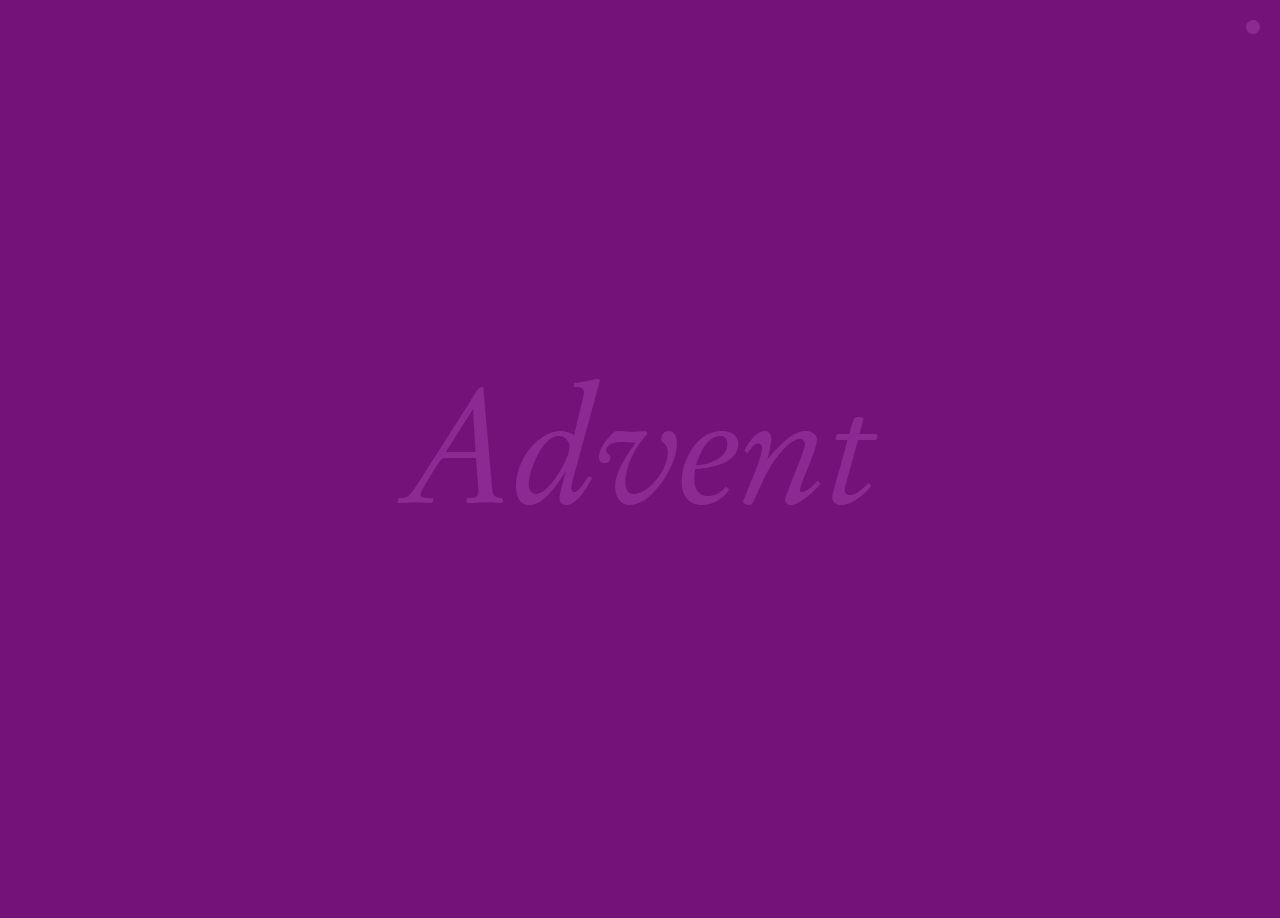
<file: index.html>
<!DOCTYPE html>
<html lang="en">
<head>
    <meta charset="UTF-8">
    <meta name="viewport" content="width=device-width, initial-scale=1.0">
    <title>Liturgical Calendar</title>

    <!-- link previews (iMessage, Slack, social media). The daily publish job
         (.github/workflows/publish.yml) rewrites these for today's season;
         see scripts/update-social-image.js -->
    <meta property="og:title" content="Liturgical Calendar">
    <meta property="og:description" content="Ordinary Time">
    <meta property="og:url" content="https://laurelschwulst.github.io/liturgical-calendar/">
    <meta property="og:type" content="website">
    <meta property="og:image" content="https://laurelschwulst.github.io/liturgical-calendar/assets/social/ordinary-time.png">
    <meta property="og:image:width" content="1200">
    <meta property="og:image:height" content="630">
    <meta name="twitter:card" content="summary_large_image">
    <meta name="twitter:image" content="https://laurelschwulst.github.io/liturgical-calendar/assets/social/ordinary-time.png">
    <link rel="stylesheet" href="assets/css/style.css">
</head>
<body>
    <!-- script.js fills in the season and sets its class on <body> -->
    <div id="time">
        <i></i>
    </div>

    <!-- testing easter egg: a small dot, top right. An invisible <select>
         sits on top of it, so clicking the dot opens the native dropdown. -->
    <div id="tester">
        <span id="dot"></span>
        <select id="menu" aria-label="Test other dates"></select>
    </div>
    <script src="assets/js/jquery.min.js"></script>
    <script src="assets/js/calendar.js"></script>
    <script src="assets/js/script.js"></script>
</body>
</html>
</file>
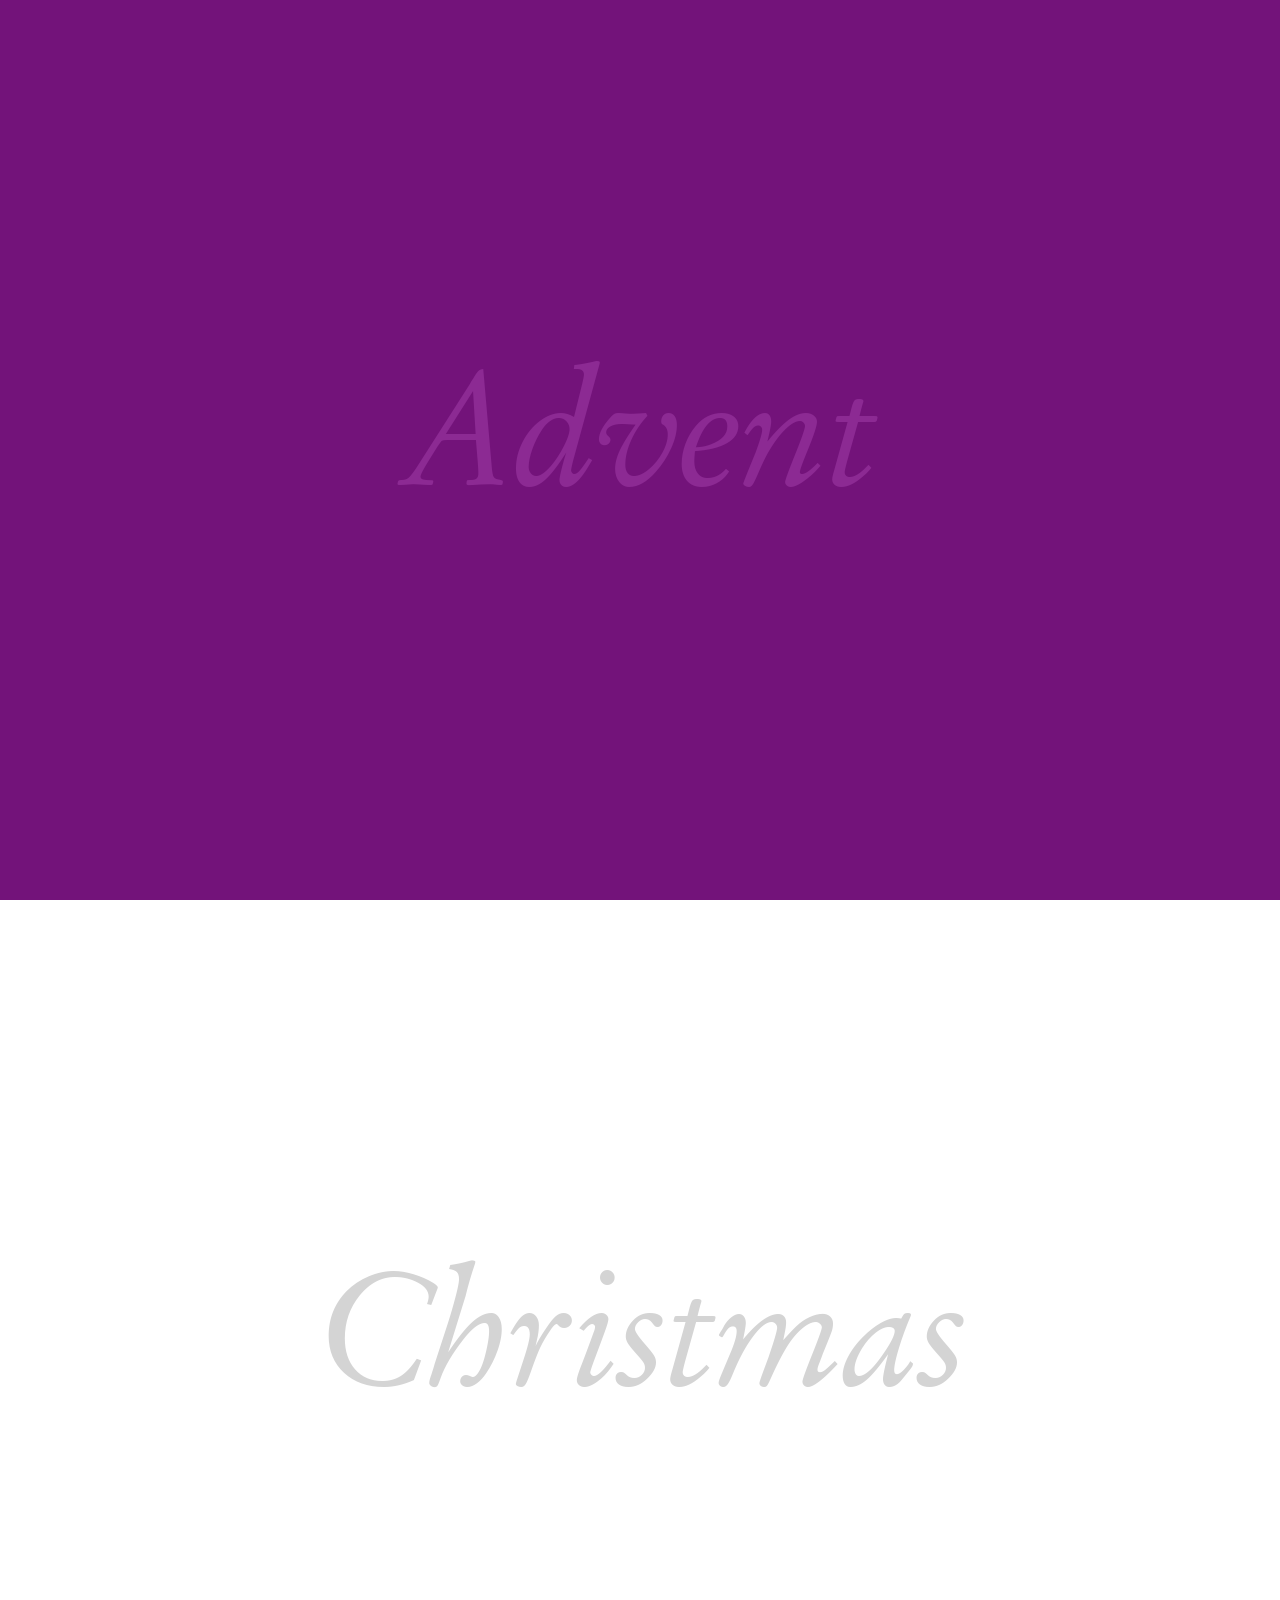
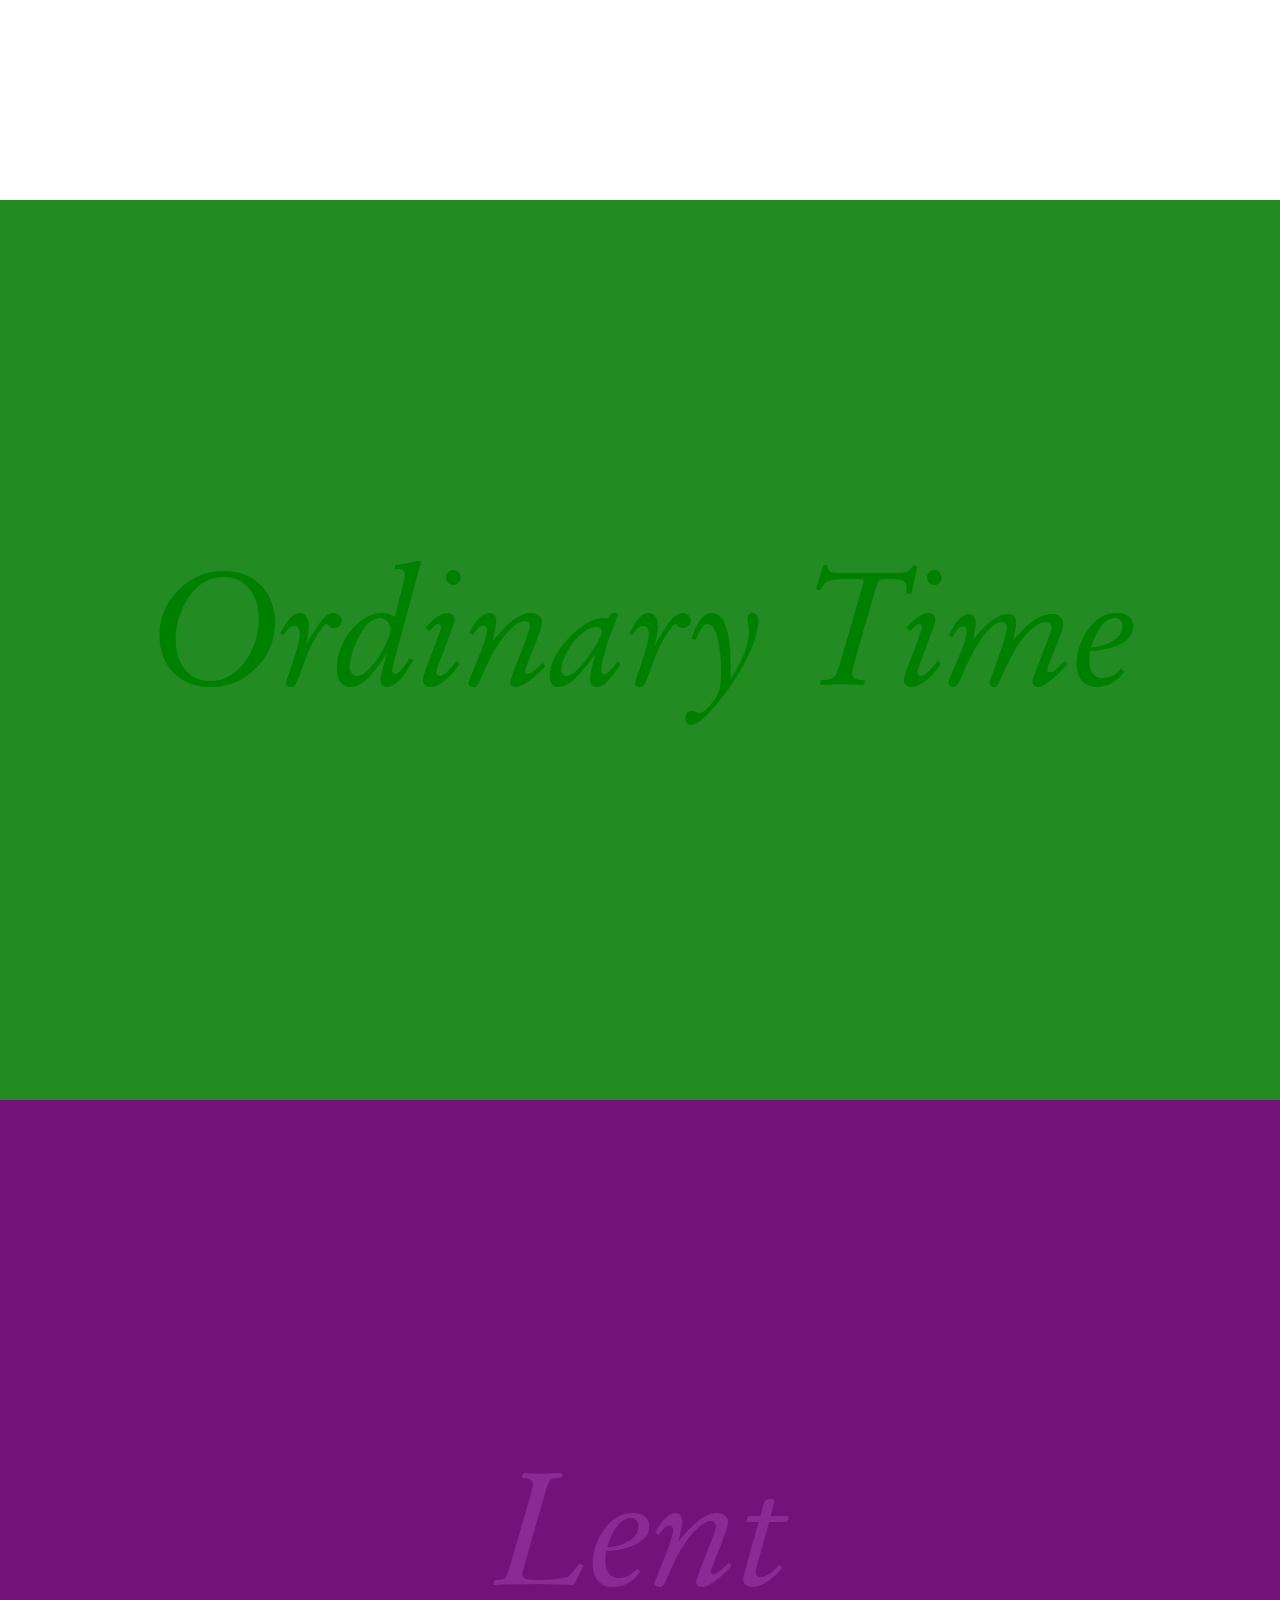
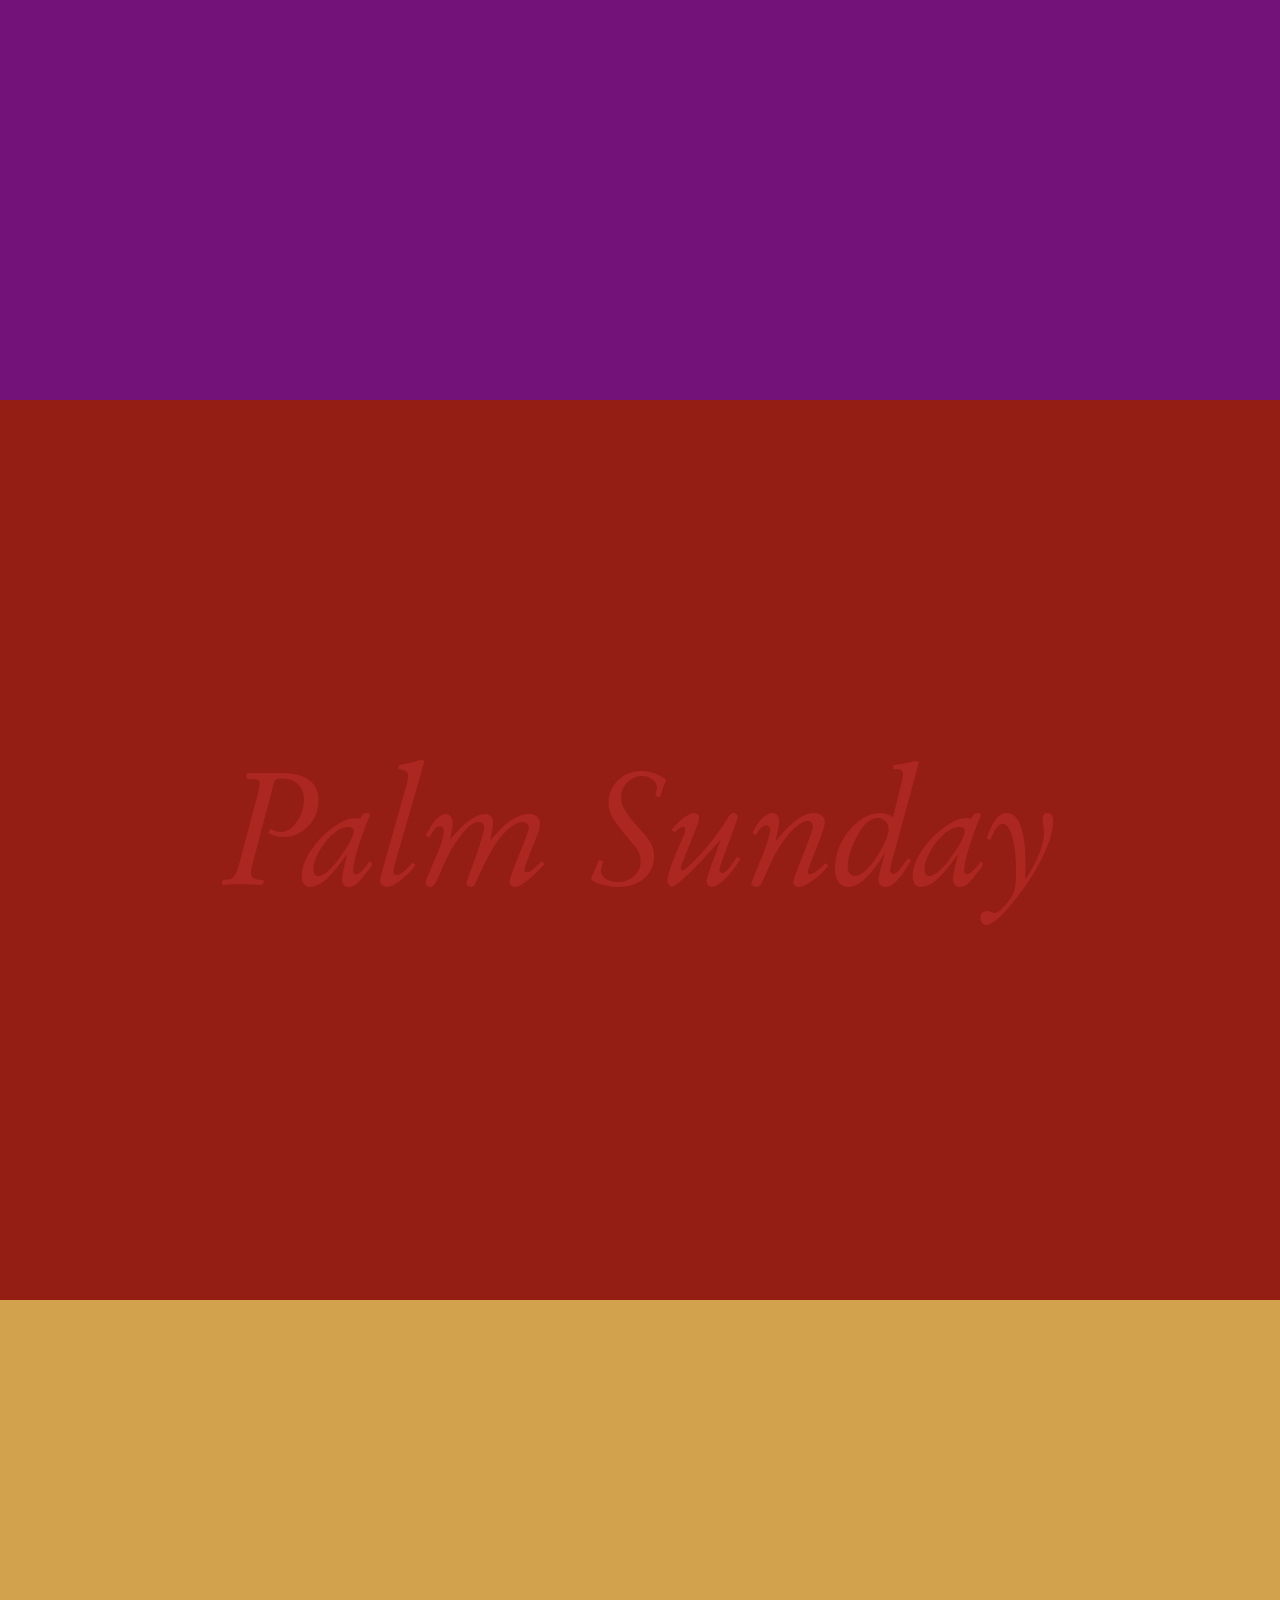
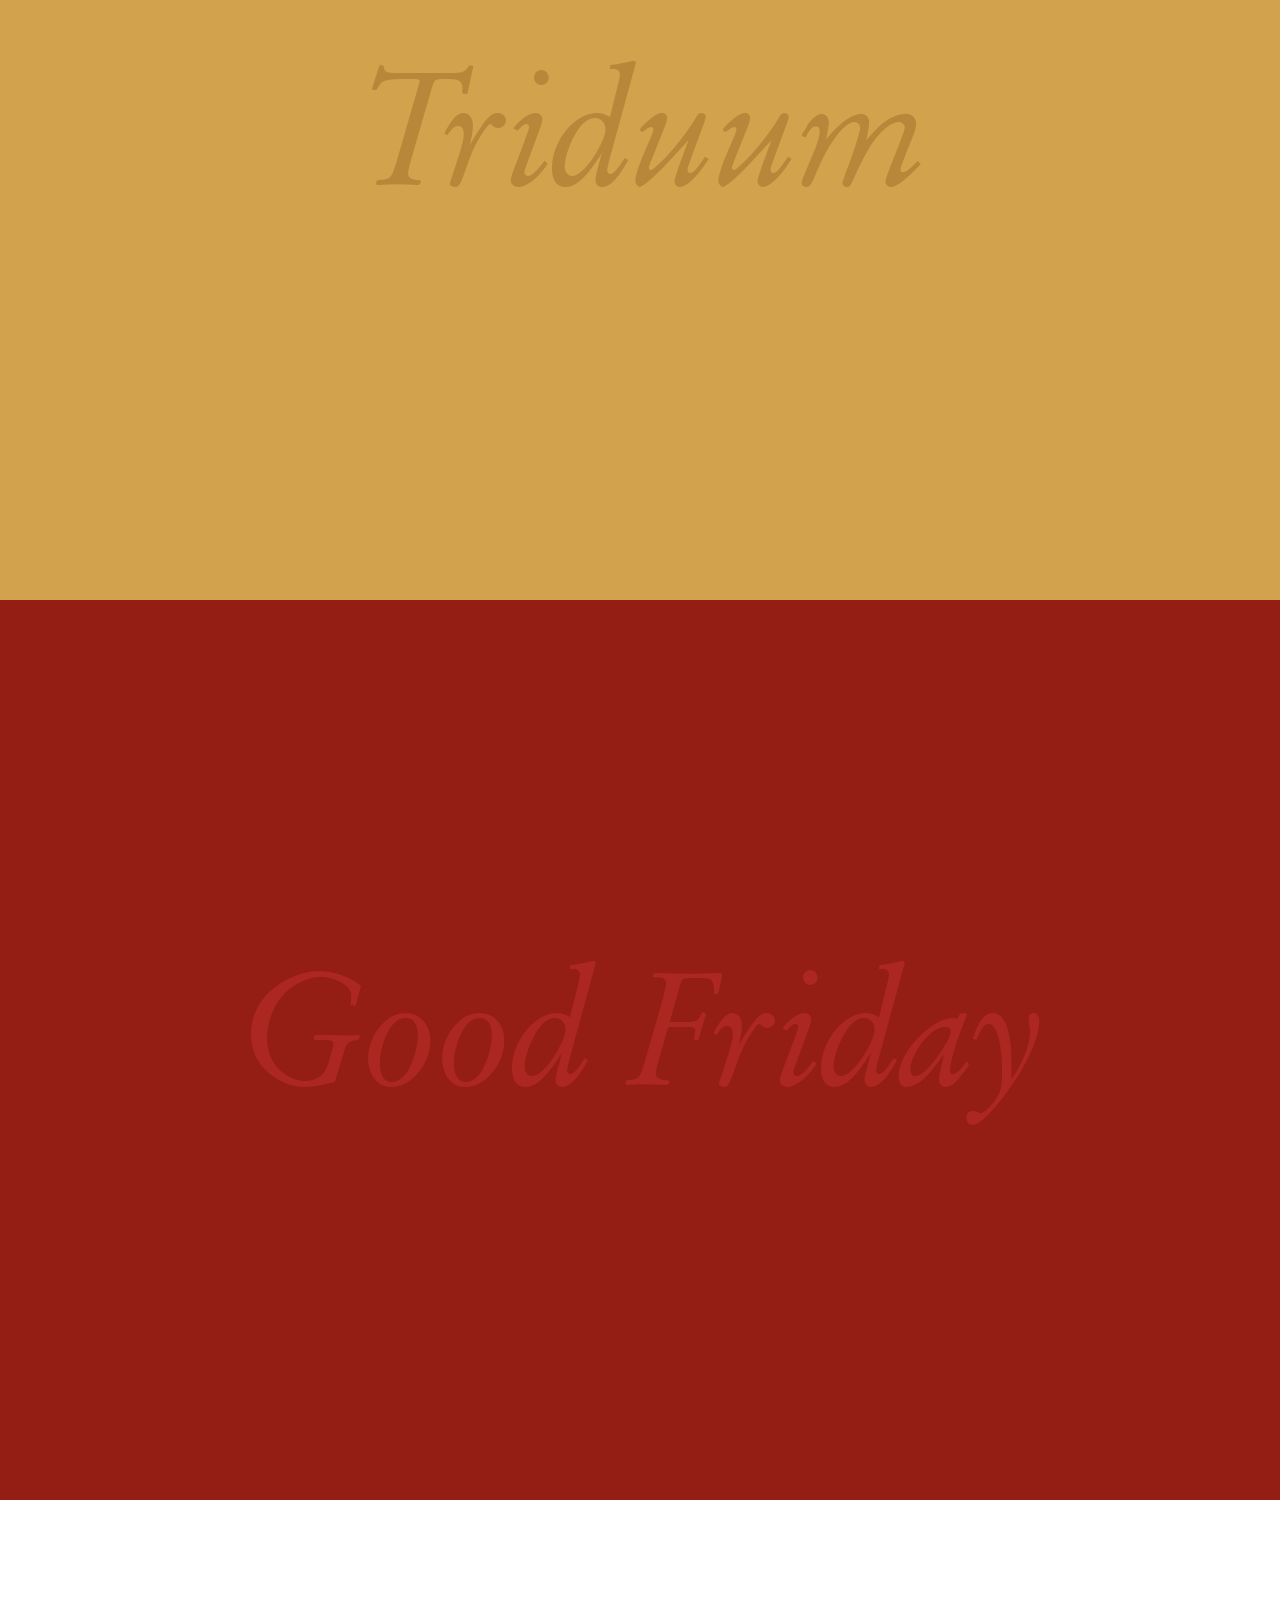
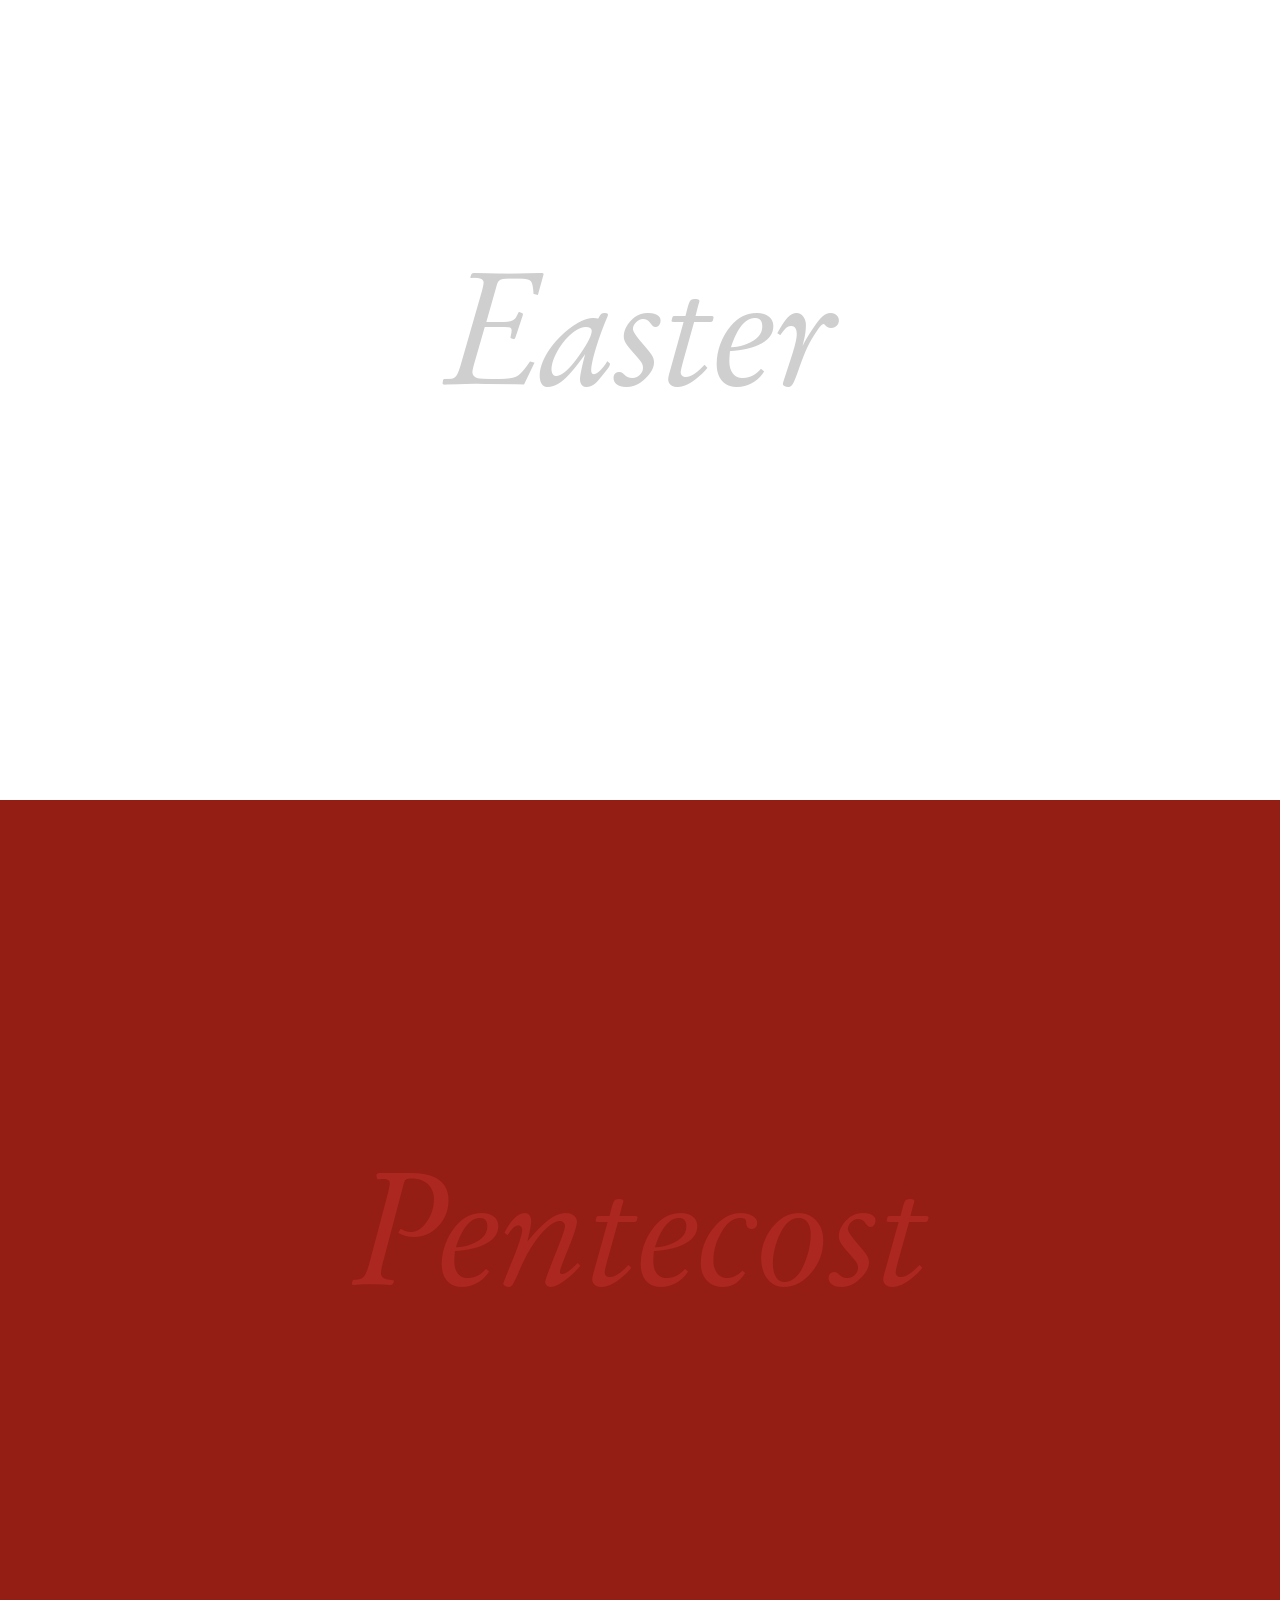
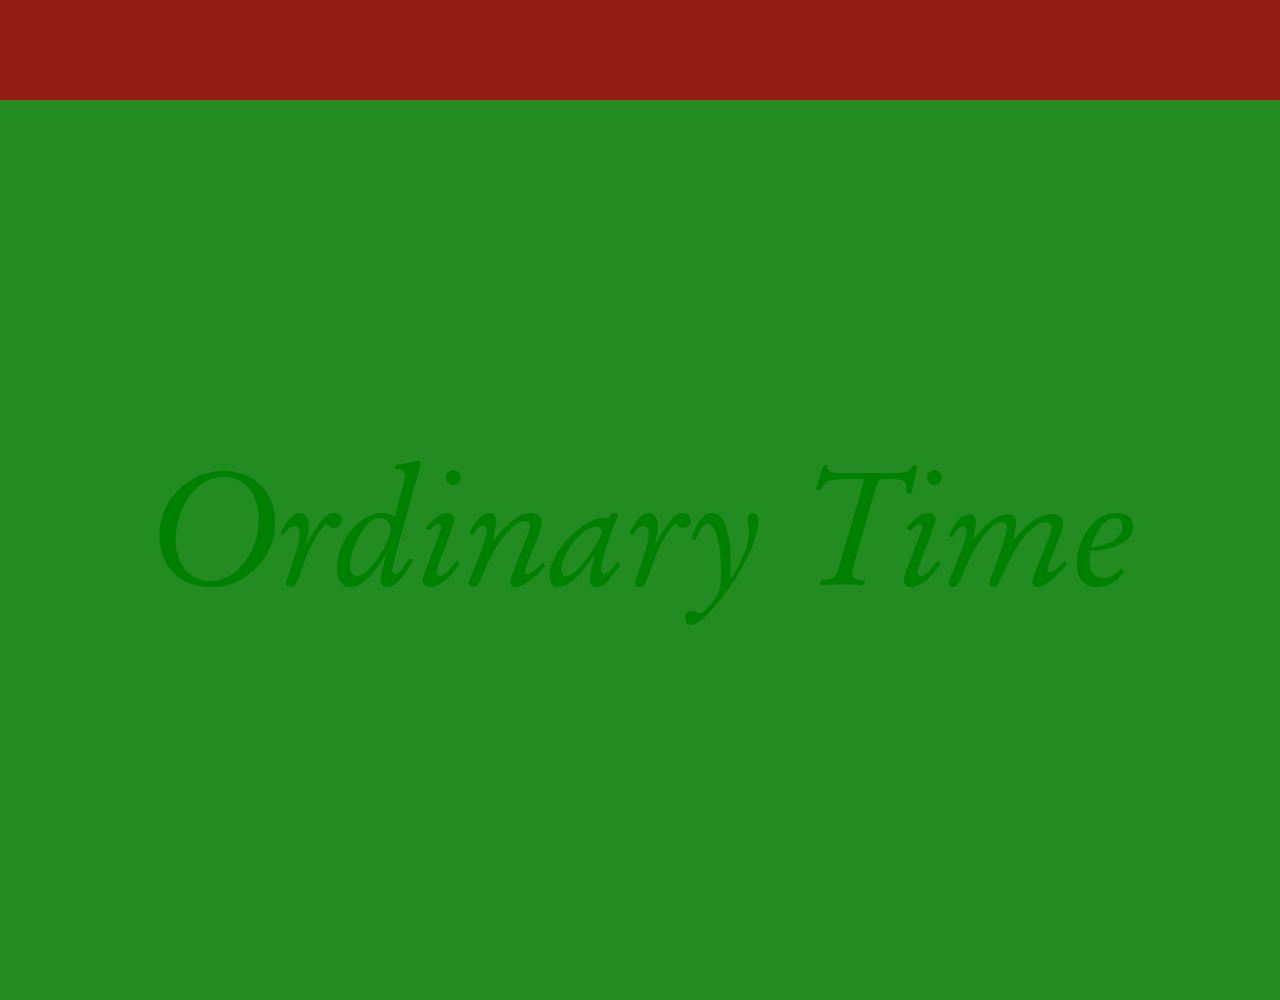
<file: preview.html>
<!DOCTYPE html>
<html lang="en">
<head>
    <meta charset="UTF-8">
    <meta name="viewport" content="width=device-width, initial-scale=1.0">
    <title>Liturgical Calendar: preview</title>
    <link rel="stylesheet" href="assets/css/style.css">
    <style>
        /* preview only: undo the main page's no-scroll, full-screen setup */
        body {
            margin: 0;
            overflow-y: auto;
            pointer-events: auto;
        }

        section {
            height: 100vh;
            display: flex;
            align-items: center;
            justify-content: center;
            padding-bottom: 5vh;
        }
    </style>
</head>
<body>
    <!-- One full-screen section per look, in the order of the year. Scroll to see each. -->
    <section class="advent"><i>Advent</i></section>
    <section class="christmas"><i>Christmas</i></section>
    <section class="ordinary-time"><i>Ordinary Time</i></section>
    <section class="lent"><i>Lent</i></section>
    <section class="palm-sunday"><i>Palm Sunday</i></section>
    <section class="triduum"><i>Triduum</i></section>
    <section class="good-friday"><i>Good Friday</i></section>
    <section class="easter"><i>Easter</i></section>
    <section class="pentecost"><i>Pentecost</i></section>
    <section class="ordinary-time"><i>Ordinary Time</i></section>
</body>
</html>
</file>
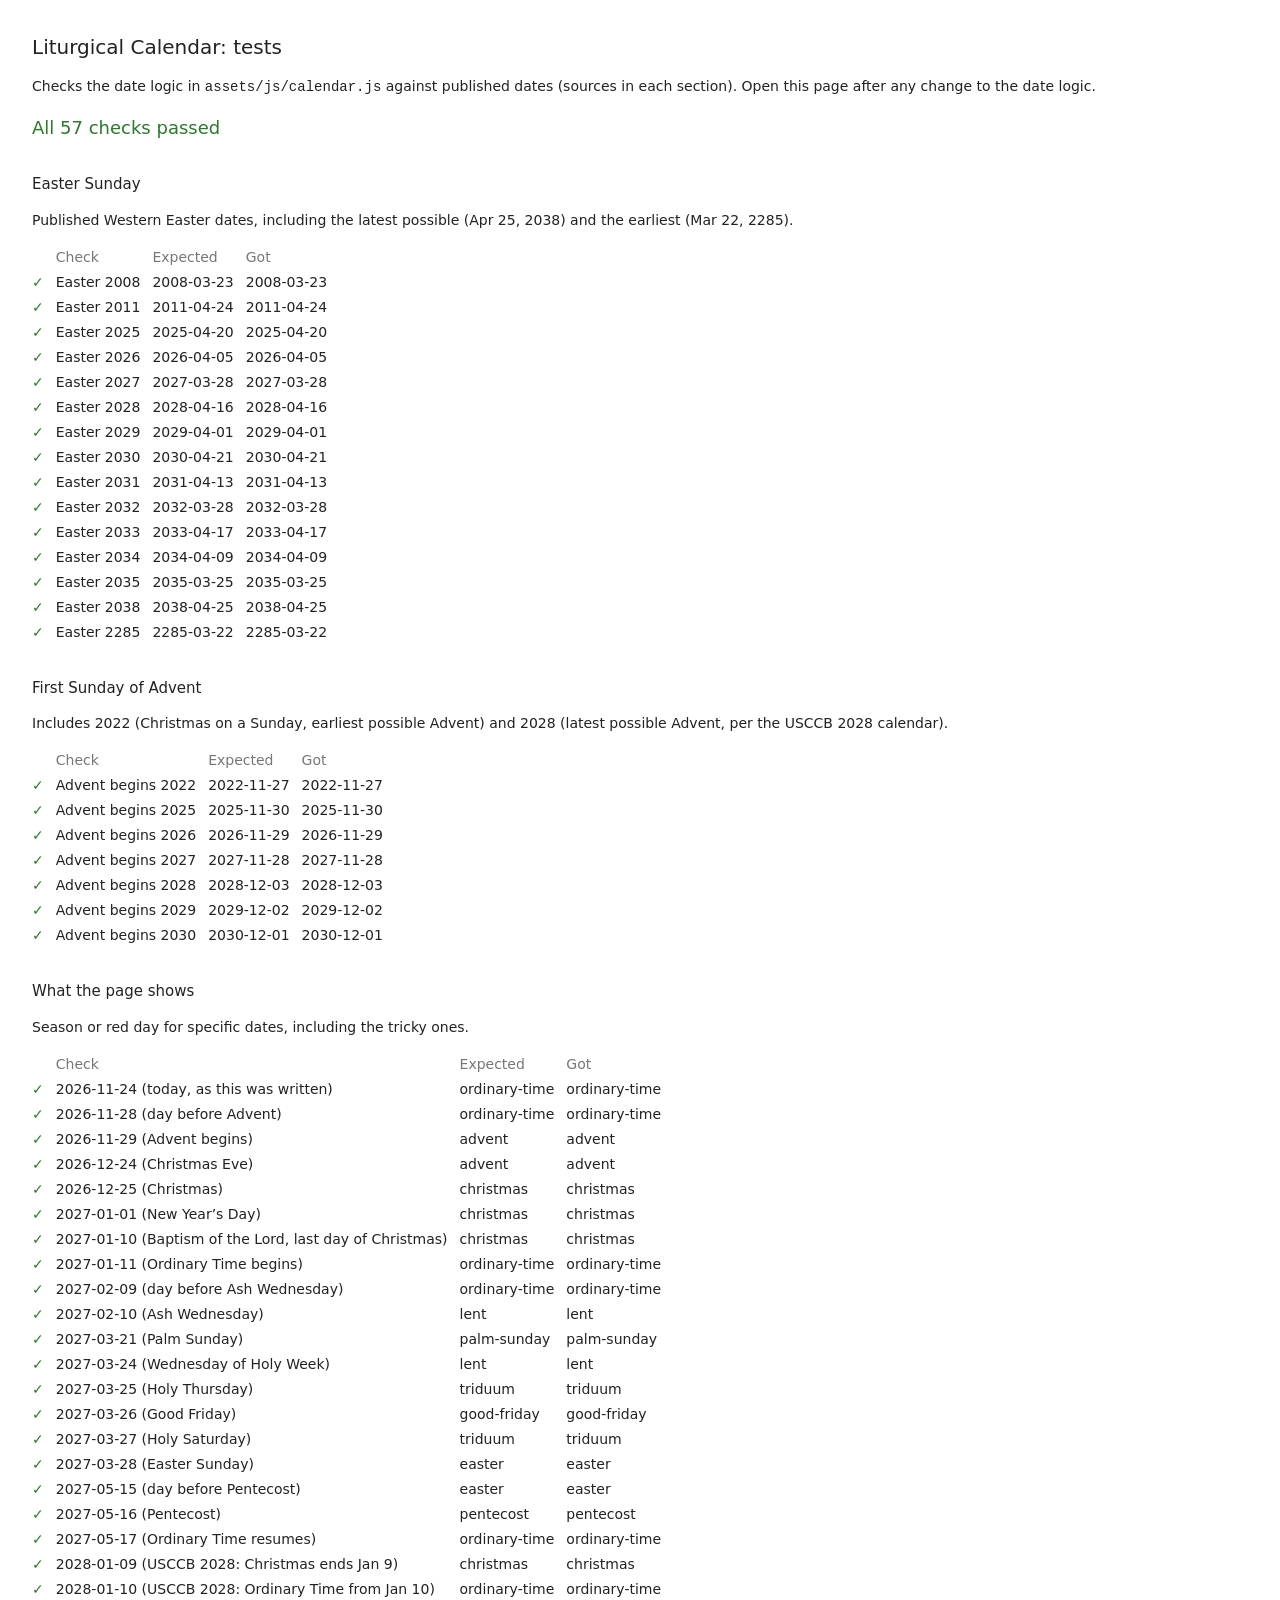
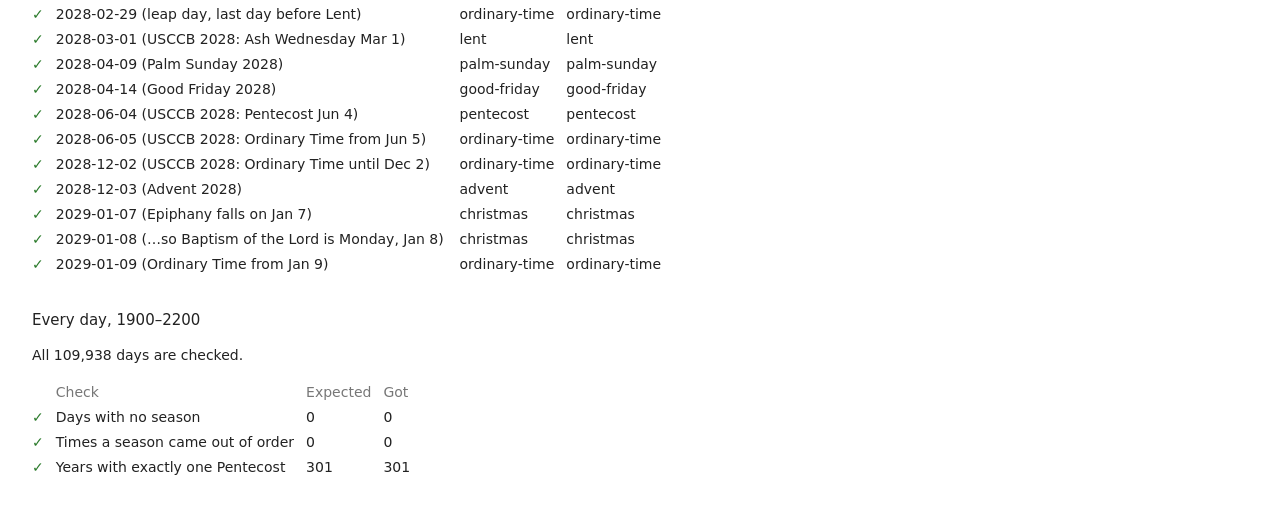
<file: test.html>
<!DOCTYPE html>
<html lang="en">
<head>
    <meta charset="UTF-8">
    <meta name="viewport" content="width=device-width, initial-scale=1.0">
    <title>Liturgical Calendar: tests</title>
    <style>
        body { font: 14px/1.5 -apple-system, system-ui, sans-serif; margin: 2rem; color: #222; }
        h1 { font-size: 20px; font-weight: 500; }
        h2 { font-size: 15px; font-weight: 500; margin-top: 2rem; }
        #summary { font-size: 18px; margin: 1rem 0; }
        .pass { color: #2a7a2a; }
        .fail { color: #c0261b; font-weight: 600; }
        table { border-collapse: collapse; }
        td, th { padding: 2px 12px 2px 0; text-align: left; vertical-align: top; }
        th { font-weight: 500; color: #777; }
    </style>
</head>
<body>
    <h1>Liturgical Calendar: tests</h1>
    <p>Checks the date logic in <code>assets/js/calendar.js</code> against published dates (sources in each section). Open this page after any change to the date logic.</p>
    <div id="summary"></div>
    <div id="results"></div>

    <script src="assets/js/calendar.js"></script>
    <script>
    (function () {
        var C = LiturgicalCalendar;
        var passed = 0, failed = 0;
        var out = document.getElementById("results");

        function iso(n) {
            var d = C.toDate(n);
            return d.year + "-" + String(d.month).padStart(2, "0") + "-" + String(d.day).padStart(2, "0");
        }
        function parts(s) {
            var a = s.split("-");
            return [+a[0], +a[1], +a[2]];
        }

        function section(title, note, rows) {
            var html = "<h2>" + title + "</h2>" + (note ? "<p>" + note + "</p>" : "") +
                "<table><tr><th></th><th>Check</th><th>Expected</th><th>Got</th></tr>";
            rows.forEach(function (r) {
                var ok = r.expected === r.got;
                ok ? passed++ : failed++;
                html += "<tr><td class='" + (ok ? "pass'>✓" : "fail'>✗") + "</td><td>" + r.label +
                    "</td><td>" + r.expected + "</td><td" + (ok ? "" : " class='fail'") + ">" + r.got + "</td></tr>";
            });
            out.insertAdjacentHTML("beforeend", html + "</table>");
        }

        // 1. Easter Sunday
        var easters = {
            2008: "2008-03-23", 2011: "2011-04-24", 2025: "2025-04-20", 2026: "2026-04-05",
            2027: "2027-03-28", 2028: "2028-04-16", 2029: "2029-04-01", 2030: "2030-04-21",
            2031: "2031-04-13", 2032: "2032-03-28", 2033: "2033-04-17", 2034: "2034-04-09",
            2035: "2035-03-25", 2038: "2038-04-25", 2285: "2285-03-22"
        };
        section("Easter Sunday",
            "Published Western Easter dates, including the latest possible (Apr 25, 2038) and the earliest (Mar 22, 2285).",
            Object.keys(easters).map(function (y) {
                return { label: "Easter " + y, expected: easters[y], got: iso(C.easter(+y)) };
            }));

        // 2. First Sunday of Advent
        var advents = {
            2022: "2022-11-27", 2025: "2025-11-30", 2026: "2026-11-29",
            2027: "2027-11-28", 2028: "2028-12-03", 2029: "2029-12-02", 2030: "2030-12-01"
        };
        section("First Sunday of Advent",
            "Includes 2022 (Christmas on a Sunday, earliest possible Advent) and 2028 (latest possible Advent, per the USCCB 2028 calendar).",
            Object.keys(advents).map(function (y) {
                return { label: "Advent begins " + y, expected: advents[y], got: iso(C.adventStart(+y)) };
            }));

        // 3. What the page shows on specific days
        var days = [
            ["2026-11-24", "ordinary-time", "today, as this was written"],
            ["2026-11-28", "ordinary-time", "day before Advent"],
            ["2026-11-29", "advent", "Advent begins"],
            ["2026-12-24", "advent", "Christmas Eve"],
            ["2026-12-25", "christmas", "Christmas"],
            ["2027-01-01", "christmas", "New Year’s Day"],
            ["2027-01-10", "christmas", "Baptism of the Lord, last day of Christmas"],
            ["2027-01-11", "ordinary-time", "Ordinary Time begins"],
            ["2027-02-09", "ordinary-time", "day before Ash Wednesday"],
            ["2027-02-10", "lent", "Ash Wednesday"],
            ["2027-03-21", "palm-sunday", "Palm Sunday"],
            ["2027-03-24", "lent", "Wednesday of Holy Week"],
            ["2027-03-25", "triduum", "Holy Thursday"],
            ["2027-03-26", "good-friday", "Good Friday"],
            ["2027-03-27", "triduum", "Holy Saturday"],
            ["2027-03-28", "easter", "Easter Sunday"],
            ["2027-05-15", "easter", "day before Pentecost"],
            ["2027-05-16", "pentecost", "Pentecost"],
            ["2027-05-17", "ordinary-time", "Ordinary Time resumes"],
            ["2028-01-09", "christmas", "USCCB 2028: Christmas ends Jan 9"],
            ["2028-01-10", "ordinary-time", "USCCB 2028: Ordinary Time from Jan 10"],
            ["2028-02-29", "ordinary-time", "leap day, last day before Lent"],
            ["2028-03-01", "lent", "USCCB 2028: Ash Wednesday Mar 1"],
            ["2028-04-09", "palm-sunday", "Palm Sunday 2028"],
            ["2028-04-14", "good-friday", "Good Friday 2028"],
            ["2028-06-04", "pentecost", "USCCB 2028: Pentecost Jun 4"],
            ["2028-06-05", "ordinary-time", "USCCB 2028: Ordinary Time from Jun 5"],
            ["2028-12-02", "ordinary-time", "USCCB 2028: Ordinary Time until Dec 2"],
            ["2028-12-03", "advent", "Advent 2028"],
            ["2029-01-07", "christmas", "Epiphany falls on Jan 7"],
            ["2029-01-08", "christmas", "…so Baptism of the Lord is Monday, Jan 8"],
            ["2029-01-09", "ordinary-time", "Ordinary Time from Jan 9"]
        ];
        section("What the page shows",
            "Season or red day for specific dates, including the tricky ones.",
            days.map(function (d) {
                var p = parts(d[0]);
                return { label: d[0] + " (" + d[2] + ")", expected: d[1], got: C.seasonFor(p[0], p[1], p[2]).key };
            }));

        // 4. Every day from 1900 to 2200: always a season, always in the right order
        var order = ["advent", "christmas", "ordinary-time", "lent", "triduum", "easter", "ordinary-time"];
        var start = C.dayNumber(1900, 1, 1), end = C.dayNumber(2200, 12, 31);
        var unknown = 0, outOfOrder = 0, redCount = {}, prevSeason = null, idx = null;
        for (var n = start; n <= end; n++) {
            var d = C.toDate(n), key = C.seasonFor(d.year, d.month, d.day).key;
            if (!C.NAMES[key]) { unknown++; continue; }
            if (key === "palm-sunday") key = "lent";
            if (key === "good-friday") key = "triduum";
            if (key === "pentecost") { redCount[d.year] = (redCount[d.year] || 0) + 1; key = "easter"; }
            if (key !== prevSeason) {
                if (idx === null) { idx = order.indexOf(key); }
                else {
                    var next = (idx + 1) % order.length;
                    if (order[next] !== key) outOfOrder++;
                    idx = next;
                }
                prevSeason = key;
            }
        }
        var years = 2200 - 1900 + 1, pentecostsOk = 0;
        for (var y = 1900; y <= 2200; y++) if (redCount[y] === 1) pentecostsOk++;
        section("Every day, 1900–2200",
            "All " + (end - start + 1).toLocaleString() + " days are checked.",
            [
                { label: "Days with no season", expected: "0", got: String(unknown) },
                { label: "Times a season came out of order", expected: "0", got: String(outOfOrder) },
                { label: "Years with exactly one Pentecost", expected: String(years), got: String(pentecostsOk) }
            ]);

        var s = document.getElementById("summary");
        s.className = failed ? "fail" : "pass";
        s.textContent = failed ? failed + " failed, " + passed + " passed" : "All " + passed + " checks passed";
        document.title = (failed ? "✗ " : "✓ ") + document.title;
    })();
    </script>
</body>
</html>
</file>
<file: assets/css/style.css>
/* fonts */

@font-face {
  font-family: "garamondno8bold-italic";
  src: url("../fonts/garamondno8-bold-italic-webfont.woff2") format("woff2"),
    url("../fonts/garamondno8-bold-italic-webfont.woff") format("woff");
  font-weight: normal;
  font-style: normal;
}

@font-face {
  font-family: "garamondno8bold";
  src: url("../fonts/garamondno8-bold-webfont.woff2") format("woff2"),
    url("../fonts/garamondno8-bold-webfont.woff") format("woff");
  font-weight: normal;
  font-style: normal;
}

@font-face {
  font-family: "garamondno8italic";
  src: url("../fonts/garamondno8-italic-webfont.woff2") format("woff2"),
    url("../fonts/garamondno8-italic-webfont.woff") format("woff");
  font-weight: normal;
  font-style: normal;
}

@font-face {
  font-family: "garamondno8regular";
  src: url("../fonts/garamondno8-regular-webfont.woff2") format("woff2"),
    url("../fonts/garamondno8-regular-webfont.woff") format("woff");
  font-weight: normal;
  font-style: normal;
}

/* global */

* {
  box-sizing: border-box;
}

html, body {
  height: 100%;
}

body {
  margin: 18px;
  font-family: "garamondno8regular", serif;
  font-size: 12.5vw;
  line-height: 1.35;
  overflow-y: hidden;
  pointer-events: none;
}

#time,
.fade-layer .time {
  display: flex;
  align-items: center; /* Centers items vertically */
  /* Optional: explicit height is required if the container isn't already tall enough */
  height: 100vh; 
  padding-bottom: 5vh;
  justify-content: center;
}

i, em {
  font-family: "garamondno8italic", serif;
  font-style: normal; /* the webfont is already italic */
}

/* midnight fade
   The page underneath switches to the new season right away. On top,
   script.js lays a copy of the old season (.fade-layer) and sweeps a
   gradient mask across it from right to left, so the old season fades
   out from the right and the new one shows through. */

.fade-layer {
  position: fixed;
  inset: 0;
  z-index: 3;            /* above the dot, so the old dot fades too */
  padding: 18px;         /* same as the body's margin, so the name lines up */
  overflow: hidden;
  pointer-events: none;  /* the real dot underneath stays clickable */

  /* The mask is 2.5 screens wide: solid for the first screen, then a
     soft edge a quarter of a screen wide, then transparent. Sliding it
     left by 1.25 screens carries the soft edge from the right side of
     the screen to past the left. The length is set by script.js. */
  -webkit-mask-image: linear-gradient(to right, #000 40%, transparent 50%);
  mask-image: linear-gradient(to right, #000 40%, transparent 50%);
  -webkit-mask-size: 250% 100%;
  mask-size: 250% 100%;
  -webkit-mask-repeat: no-repeat;
  mask-repeat: no-repeat;
  animation: sweep 15s linear forwards;
}

@keyframes sweep {
  from { -webkit-mask-position: 0% 0;      mask-position: 0% 0; }
  to   { -webkit-mask-position: 83.333% 0; mask-position: 83.333% 0; }
}

/* a copy of the dot in the old season's color, in the same place */
.fade-layer .dot {
  position: absolute;
  top: 20px;
  right: 20px;
  width: 14px;
  height: 14px;
  border-radius: 50%;
  background: currentColor;
}

/* seasons
   Tone-on-tone: background, then slightly lighter (or gray) text.
   Colors are listed in README.md. */

.advent {
  background-color: #73137a;
  color: #8c2a93;
}

.christmas {
  background-color: #ffffff;
  color: #d4d4d4;
}

.ordinary-time {
  background-color: forestgreen;
  color: green;
}

.lent {
  background-color: #73137a;
  color: #8c2a93;
}

.triduum {
  background-color: #d3a24c;
  color: #b8873a;
}

.easter {
  background-color: #ffffff;
  color: #cfcfcf;
}

/* red days (one day each) */

.palm-sunday,
.good-friday,
.pentecost {
  background-color: #941d14;
  color: #ab271f;
}

/* testing easter egg: dot (top right) with an invisible <select> on top */

#tester {
  position: fixed;
  top: 20px;
  right: 20px;
  width: 14px;
  height: 14px;
  z-index: 2;
  pointer-events: auto; /* the rest of the page ignores clicks */
}

#dot {
  display: block;
  width: 14px;
  height: 14px;
  border-radius: 50%;
  background: currentColor; /* same color as the season name */
}

#menu {
  position: absolute;
  inset: 0;
  width: 100%;
  height: 100%;
  opacity: 0;       /* invisible, but still clickable */
  cursor: pointer;
  font-size: 16px;  /* keeps iOS from zooming in when it opens */
}
</file>
